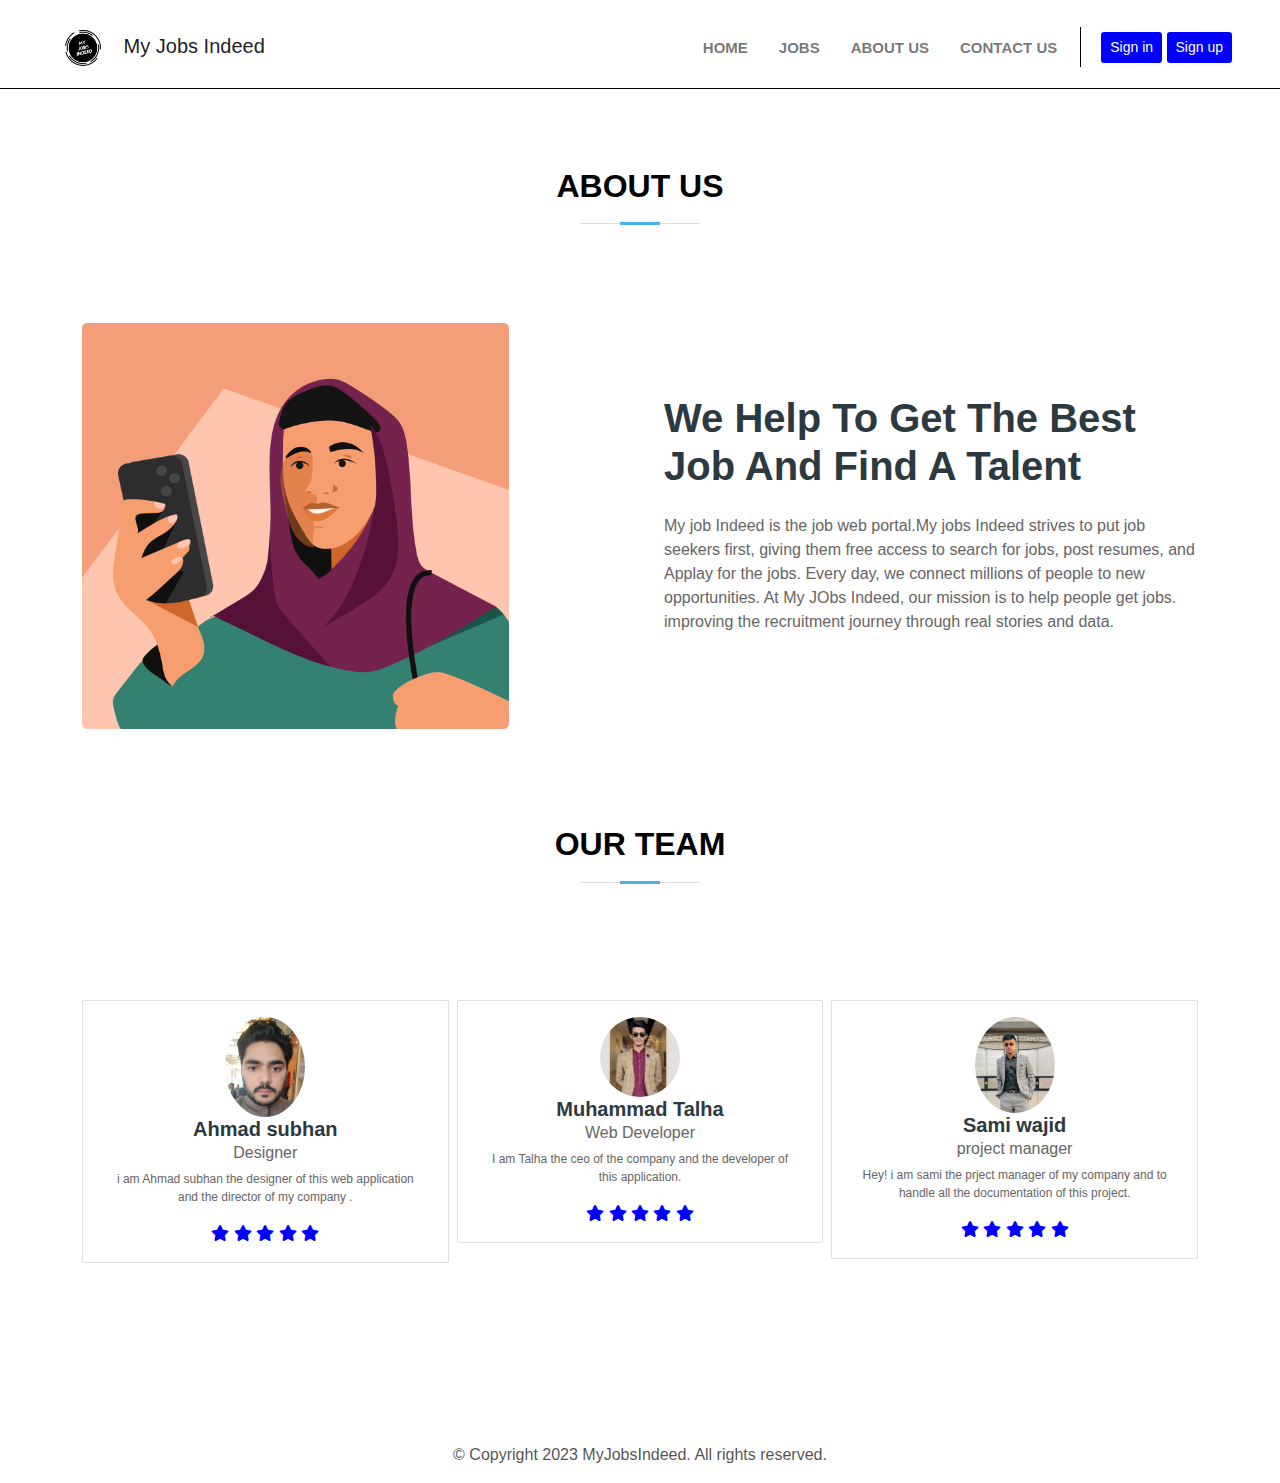
<file: about us.html>
<!DOCTYPE html>
<html lang="en">
<head>
    <meta charset="UTF-8">
    <meta http-equiv="X-UA-Compatible" content="IE=edge">
    <meta name="viewport" content="width=device-width, initial-scale=1.0">
    <link href="https://cdn.jsdelivr.net/npm/bootstrap@5.0.2/dist/css/bootstrap.min.css" rel="stylesheet" integrity="sha384-EVSTQN3/azprG1Anm3QDgpJLIm9Nao0Yz1ztcQTwFspd3yD65VohhpuuCOmLASjC" crossorigin="anonymous">
    <link href="https://fonts.googleapis.com/css2?family=Noto+Serif&display=swap" rel="stylesheet">
    <link href="https://cdnjs.cloudflare.com/ajax/libs/font-awesome/5.10.0/css/all.min.css" rel="stylesheet">
    <link href="https://cdn.jsdelivr.net/npm/bootstrap-icons@1.4.1/font/bootstrap-icons.css" rel="stylesheet">

    <script src="https://cdn.jsdelivr.net/npm/bootstrap@5.0.2/dist/js/bootstrap.bundle.min.js" integrity="sha384-MrcW6ZMFYlzcLA8Nl+NtUVF0sA7MsXsP1UyJoMp4YLEuNSfAP+JcXn/tWtIaxVXM" crossorigin="anonymous"></script>
   <link rel="stylesheet" href="css/style.css">
   <link rel="stylesheet" href="css/bootstrap.min.css">

    <title>Document</title>
</head>
<body class="body bg-white">
    <nav class="navbar navbar-expand-lg navbar-light bg-white ">
        <div class="container-fluid px-5" style="border-bottom: 1px solid rgb(0, 0, 0) ;">
          <a class="navbar-brand" href="#">
            <img src="MY_JOBS_INDEED-removebg-preview.png" width="70" height="70" class="d-inline-block align-left" alt="">
            My Jobs Indeed
          </a> 
                    <button class="navbar-toggler" type="button" data-bs-toggle="collapse" data-bs-target="#navbarTogglerDemo02" aria-controls="navbarTogglerDemo02" aria-expanded="false" aria-label="Toggle navigation">
            <span class="navbar-toggler-icon"></span>
          </button>
          <div class="collapse navbar-collapse" id="navbarTogglerDemo02">
            <ul class="navbar-nav ms-auto mb-2 mb-lg-0">
              <li class="nav-item">
                <a class="nav-link" href="index.html">Home</a>
              </li>
              <li class="nav-item">
                <a class="nav-link" href="jobs.html">Jobs</a>
              </li>
              <li class="nav-item">
                <a class="nav-link" href="about us.html">About us</a>
              </li>
              <li class="nav-item">
                <a class="nav-link" href="contact-us.html">Contact us</a>
              </li>
              <div class="vl"></div>
              
              <div>
              <button type="button" class="btn  btn-sm" style="background-color: blue; color: white; margin-top: 20px;">Sign in</button>
              <button type="button" class="btn  btn-sm" style="background-color: blue; color: white; margin-top: 20px;">Sign up</button>
              </div>
            </ul>

          </div>
        </div>
      </nav>

      <div class="container-xxl bg-white p-0">
       

        <!-- BANNER -->
        <div class=""  style="margin-top:70px">
            <div class="section-title">
                <h2>About Us</h2>
              </div>
         </div>
         </div>
        <!-- About Start -->
        <div class="container-xxl py-5">
            <div class="container">
                <div class="row g-5 align-items-center">
                    <div class="col-lg-6">
                        <div class="row g-0 about-bg rounded overflow-hidden" style="width: 80%; height: 70%;">
                            <img class="img-fluid w-100" src="Image-Frame.png">
                        </div>
                    </div>
                    <div class="col-lg-6">
                        <h1 class="mb-4">We Help To Get The Best Job And Find A Talent</h1>
                        <p class="mb-4">My job Indeed is the job web portal.My jobs Indeed strives to put job seekers first, giving them free access to search for jobs, post resumes, and Applay for the jobs. Every day, we connect millions of people to new opportunities. At My JObs Indeed, our mission is to help people get jobs.  improving the recruitment journey through real stories and data.</p>
                    </div>
                </div>
            </div>
        </div>
        <!-- About End -->



    </div>

    <div class="section-title py-5">
        <h2>Our Team</h2>
      </div>
    <div class="container mt-5 mb-5">
    
      <div class="row g-2">
          <div class="col-md-4">
              <div class="card p-3 text-center px-4">
                  
                  <div class="user-image">
                      
              <img src="ahmad 2.jpeg" class="rounded-circle" width="80"
                      >
                      
                  </div>
                  
                  <div class="user-content">
                      
                      <h5 class="mb-0">Ahmad subhan</h5>
                      <span>Designer</span>
                      <p>i am Ahmad subhan the designer of this web application and the director of my company .</p>
                      
                  </div>
                  
                  <div class="ratings">
                      <i class="fa fa-star"></i>
                      <i class="fa fa-star"></i>
                      <i class="fa fa-star"></i>
                      <i class="fa fa-star"></i>
                      <i class="fa fa-star"></i>

                      
                  </div>
                  
              </div>
          </div>
          
          <div class="col-md-4">
              
              <div class="card p-3 text-center px-4">
                  
                  <div class="user-image">
                      
              <img src="talha.jpeg" class="rounded-circle" width="80"
                      >
                      
                  </div>
                  
                  <div class="user-content">
                      
                      <h5 class="mb-0">Muhammad Talha</h5>
                      <span>Web Developer</span>
                      <p>I am Talha the ceo of the company and the developer of this application.</p>
                      
                  </div>
                  
                  <div class="ratings">
                      <i class="fa fa-star"></i>
                      <i class="fa fa-star"></i>
                      <i class="fa fa-star"></i>
                      <i class="fa fa-star"></i>
                      <i class="fa fa-star"></i>
                      
                  </div>
                  
              </div>
              
          </div>
          
          <div class="col-md-4">
              
              <div class="card p-3 text-center px-4">
                  
                  <div class="user-image">
                      
              <img src="sami 2.jpeg" class="rounded-circle" width="80"
                      >
                      
                  </div>
                  
                  <div class="user-content">
                      
                      <h5 class="mb-0">Sami wajid</h5>
                      <span>project manager</span>
                      <p>Hey! i am sami the prject manager of my company and to handle all the documentation of this project.</p>
                      
                  </div>
                  
                  <div class="ratings">
                      <i class="fa fa-star"></i>
                      <i class="fa fa-star"></i>
                      <i class="fa fa-star"></i>
                      <i class="fa fa-star"></i>
                      <i class="fa fa-star"></i>

                      
                  </div>
                  
              </div>
              
          </div>
          
          
      </div>
      
  </div>
  <div class="Copyright" style="margin-top: 180px;">
    <p class="cp-text" style="text-align: center; margin-top: 20px;">
     © Copyright 2023  MyJobsIndeed. All rights reserved.
 </p>
 
 </div>
</body>
</html>
</file>
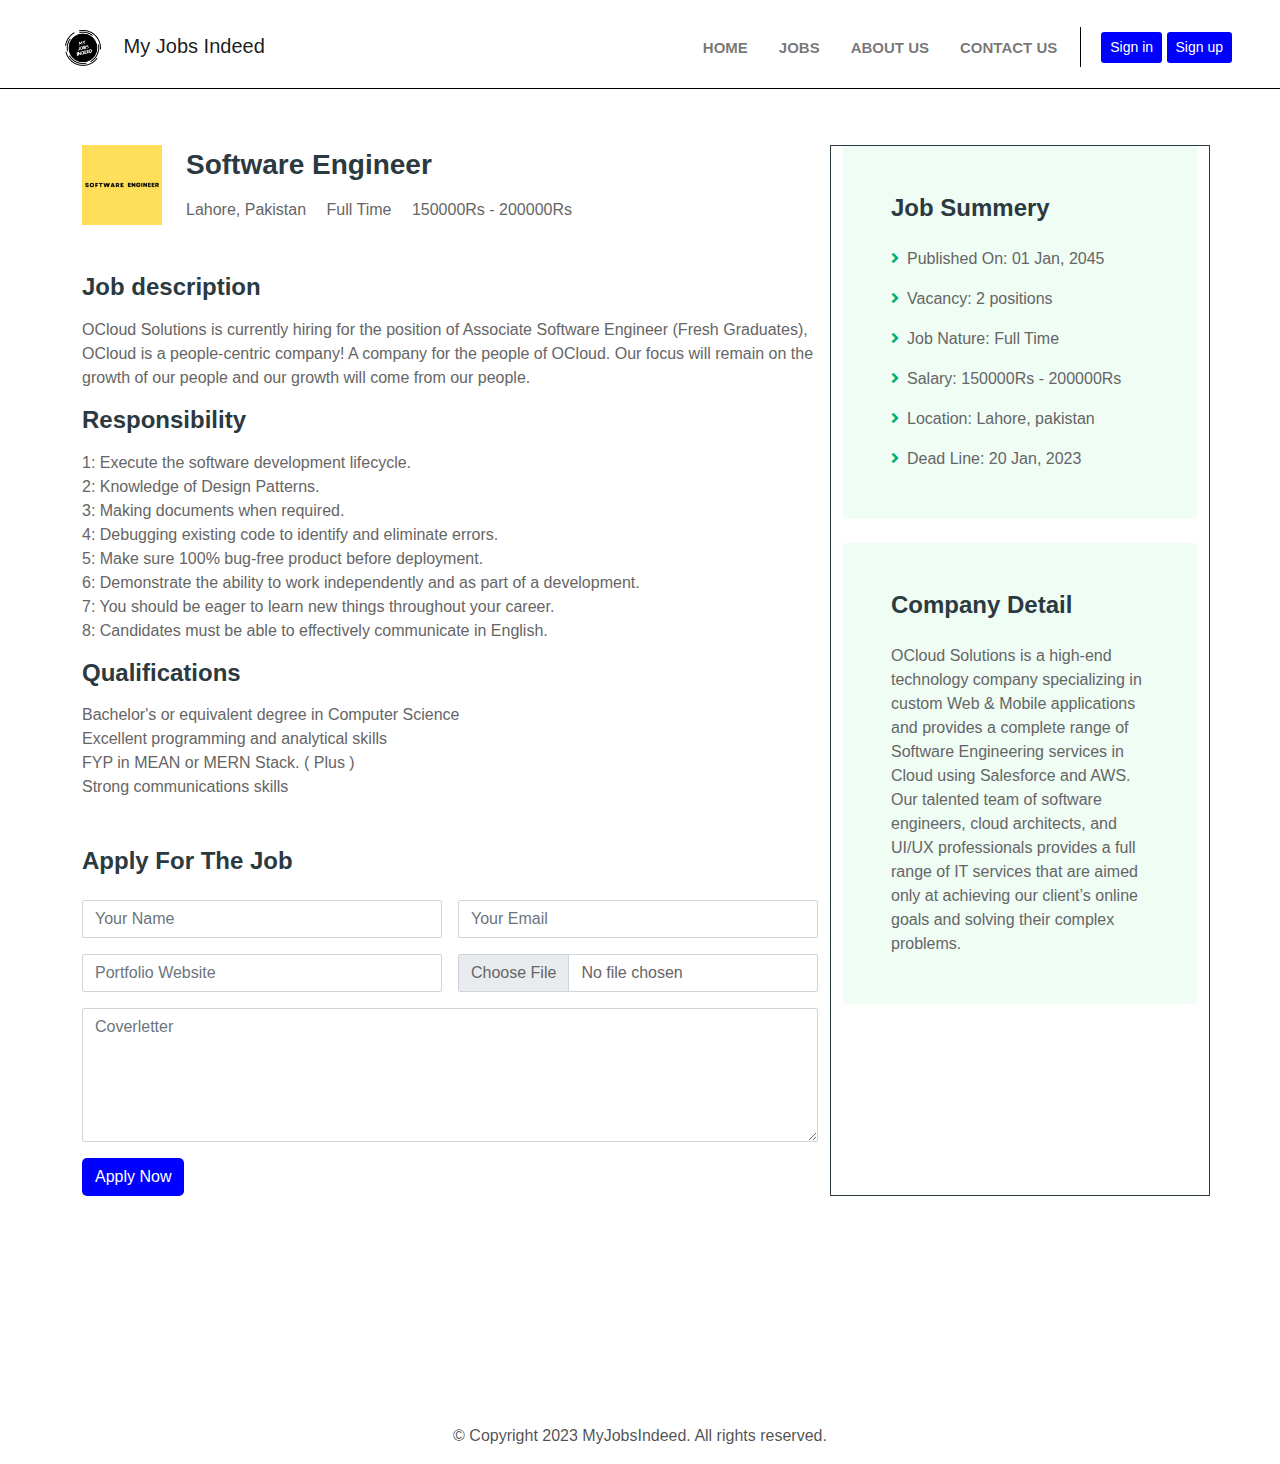
<file: Applay details.html>
<!DOCTYPE html>
<html lang="en">
<head>
    <meta charset="UTF-8">
    <meta http-equiv="X-UA-Compatible" content="IE=edge">
    <meta name="viewport" content="width=device-width, initial-scale=1.0">
    <link href="https://cdn.jsdelivr.net/npm/bootstrap@5.0.2/dist/css/bootstrap.min.css" rel="stylesheet" integrity="sha384-EVSTQN3/azprG1Anm3QDgpJLIm9Nao0Yz1ztcQTwFspd3yD65VohhpuuCOmLASjC" crossorigin="anonymous">
    <link href="https://fonts.googleapis.com/css2?family=Noto+Serif&display=swap" rel="stylesheet">
    <link href="https://cdnjs.cloudflare.com/ajax/libs/font-awesome/5.10.0/css/all.min.css" rel="stylesheet">
    <link href="https://cdn.jsdelivr.net/npm/bootstrap-icons@1.4.1/font/bootstrap-icons.css" rel="stylesheet">

    <script src="https://cdn.jsdelivr.net/npm/bootstrap@5.0.2/dist/js/bootstrap.bundle.min.js" integrity="sha384-MrcW6ZMFYlzcLA8Nl+NtUVF0sA7MsXsP1UyJoMp4YLEuNSfAP+JcXn/tWtIaxVXM" crossorigin="anonymous"></script>
   <link rel="stylesheet" href="css/style.css">
   <link rel="stylesheet" href="css/bootstrap.min.css">
    <title>login</title>
</head>
<body class="body bg-white">
    <nav class="navbar navbar-expand-lg navbar-light bg-white ">
        <div class="container-fluid px-5" style="border-bottom: 1px solid rgb(0, 0, 0) ;">
          <a class="navbar-brand" href="#">
            <img src="MY_JOBS_INDEED-removebg-preview.png" width="70" height="70" class="d-inline-block align-left" alt="">
            My Jobs Indeed
          </a>       
             <button class="navbar-toggler" type="button" data-bs-toggle="collapse" data-bs-target="#navbarTogglerDemo02" aria-controls="navbarTogglerDemo02" aria-expanded="false" aria-label="Toggle navigation">
            <span class="navbar-toggler-icon"></span>
          </button>
          <div class="collapse navbar-collapse" id="navbarTogglerDemo02">
            <ul class="navbar-nav ms-auto mb-2 mb-lg-0">
              <li class="nav-item">
                <a class="nav-link" href="index.html">Home</a>
              </li>
              <li class="nav-item">
                <a class="nav-link" href="jobs.html">Jobs</a>
              </li>
              <li class="nav-item">
                <a class="nav-link" href="about us.html">About us</a>
              </li>
              <li class="nav-item">
                <a class="nav-link" href="contact-us.html">Contact us</a>
              </li>
              <div class="vl"></div>
              
              <div>
              <button type="button" class="btn  btn-sm" style="background-color: blue; color: white; margin-top: 20px;" ><a class="button" href="login.html" style="color: white;">Sign in</a></button>
              <button type="button" class="btn  btn-sm" style="background-color: blue; color: white; margin-top: 20px;">Sign up</button>
              </div>
            </ul>

          </div>
        </div>
      </nav>



      <div class="container-xxl py-5">
        <div class="container ">
            <div class="row gy-5 gx-4">
                <div class="col-lg-8 ">
                    <div class="d-flex align-items-center mb-5">
                        <img class=""src="My Jobs (2).png" alt="" style="width: 80px; height: 80px;">
                        <div class="text-start ps-4">
                            <h3 class="mb-3">Software Engineer</h3>
                            <span class="text-truncate me-3">Lahore, Pakistan</span>
                            <span class="text-truncate me-3">Full Time</span>
                            <span class="text-truncate me-0">150000Rs - 200000Rs</span>
                        </div>
                    </div>

                    <div class="mb-5">
                        <h4 class="mb-3">Job description</h4>
                        <p>OCloud Solutions is currently hiring for the position of Associate Software Engineer (Fresh Graduates), OCloud is a people-centric company! A company for the people of OCloud. Our focus will remain on the growth of our people and our growth will come from our people.</p>
                        <h4 class="mb-3">Responsibility</h4>
                        <ul class="list-unstyled">
                            <li>1: Execute the software development lifecycle.</li>
                            <li>2: Knowledge of Design Patterns.</li>
                            <li>3: Making documents when required.</li>
                            <li>4: Debugging existing code to identify and eliminate errors.</li>
                            <li>5: Make sure 100% bug-free product before deployment.</li>
                            <li>6: Demonstrate the ability to work independently and as part of a development.</li>
                            <li>7: You should be eager to learn new things throughout your career.</li>
                            <li>8: Candidates must be able to effectively communicate in English.</li>

                        </ul>
                        <h4 class="mb-3">Qualifications</h4>
                        <ul class="list-unstyled">
                            <li>Bachelor's or equivalent degree in Computer Science</li>
                            <li>Excellent programming and analytical skills</li>
                            <li>FYP in MEAN or MERN Stack. ( Plus )</li>
                            <li>Strong communications skills</li>
                        </ul>
                    </div>
    
                    <div class="">
                        <h4 class="mb-4">Apply For The Job</h4>
                        <form>
                            <div class="row g-3">
                                <div class="col-12 col-sm-6">
                                    <input type="text" class="form-control" placeholder="Your Name">
                                </div>
                                <div class="col-12 col-sm-6">
                                    <input type="email" class="form-control" placeholder="Your Email">
                                </div>
                                <div class="col-12 col-sm-6">
                                    <input type="text" class="form-control" placeholder="Portfolio Website">
                                </div>
                                <div class="col-12 col-sm-6">
                                    <input type="file" class="form-control bg-white">
                                </div>
                                <div class="col-12">
                                    <textarea class="form-control" rows="5" placeholder="Coverletter"></textarea>
                                </div>
                                <div class="col-12">
                                    <button class="btn " style="background-color: blue; color: white; border-radius: 5px;" type="submit">Apply Now</button>
                                </div>
                            </div>
                        </form>
                    </div>
                </div>
    
                <div class="col-lg-4 border border-dark">
                    <div class="bg-light rounded p-5 mb-4">
                        <h4 class="mb-4">Job Summery</h4>
                        <p><i class="fa fa-angle-right text-primary me-2"></i>Published On: 01 Jan, 2045</p>
                        <p><i class="fa fa-angle-right text-primary me-2"></i>Vacancy: 2 positions</p>
                        <p><i class="fa fa-angle-right text-primary me-2"></i>Job Nature: Full Time</p>
                        <p><i class="fa fa-angle-right text-primary me-2"></i>Salary: 150000Rs - 200000Rs</p>
                        <p><i class="fa fa-angle-right text-primary me-2"></i>Location: Lahore, pakistan</p>
                        <p class="m-0"><i class="fa fa-angle-right text-primary me-2"></i>Dead Line: 20 Jan, 2023</p>
                    </div>
                    <div class="bg-light rounded p-5 ">
                        <h4 class="mb-4">Company Detail</h4>
                        <p class="m-0">OCloud Solutions is a high-end technology company specializing in custom Web & Mobile applications and provides a complete range of Software Engineering services in Cloud using Salesforce and AWS. 

                            Our talented team of software engineers, cloud architects, and UI/UX professionals provides a full range of IT services that are aimed only at achieving our client’s online goals and solving their complex problems.</p>
                    </div>
                </div>
            </div>
        </div>
    </div>
    
    <div class="Copyright" style="margin-top: 180px; " >
        <p class="cp-text" style="text-align: center; margin-top: 20px;" >
         © Copyright 2023  MyJobsIndeed. All rights reserved.
     </p>
     
     </div>
</body>
</html>
</file>
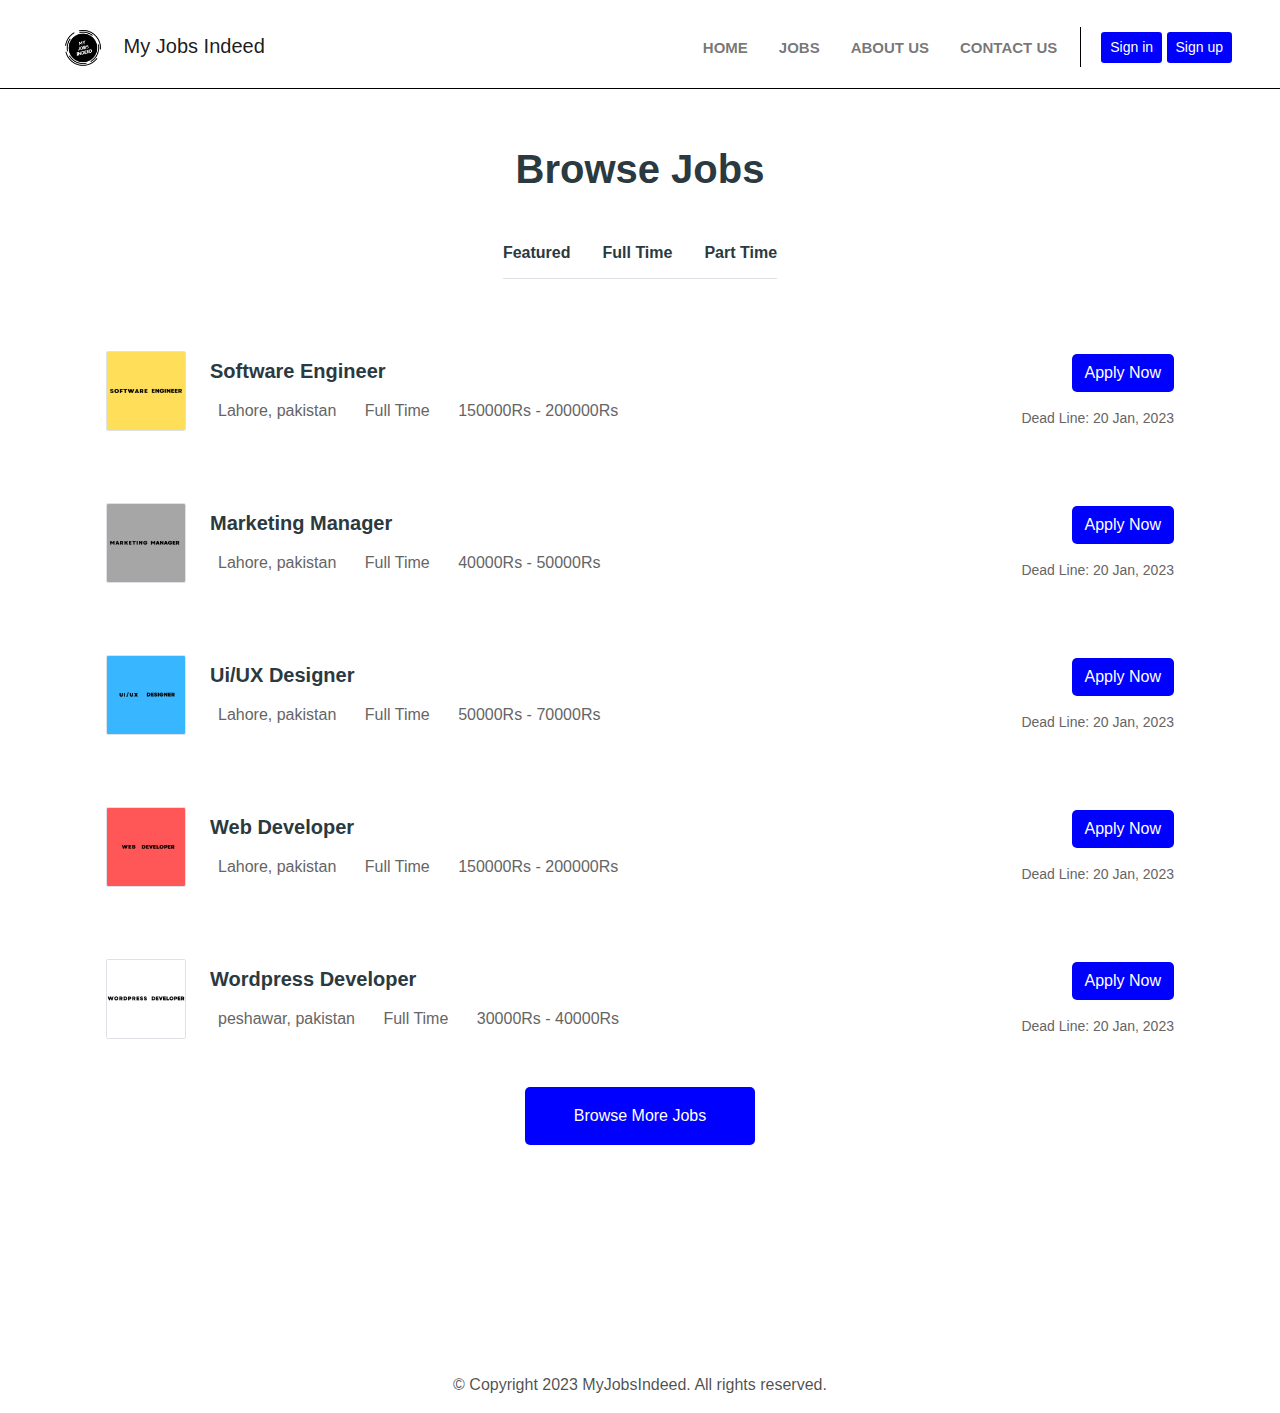
<file: jobs.html>
<!DOCTYPE html>
<html lang="en">
<head>
    <meta charset="UTF-8">
    <meta http-equiv="X-UA-Compatible" content="IE=edge">
    <meta name="viewport" content="width=device-width, initial-scale=1.0">
    <link href="https://cdn.jsdelivr.net/npm/bootstrap@5.0.2/dist/css/bootstrap.min.css" rel="stylesheet" integrity="sha384-EVSTQN3/azprG1Anm3QDgpJLIm9Nao0Yz1ztcQTwFspd3yD65VohhpuuCOmLASjC" crossorigin="anonymous">
    <link href="https://fonts.googleapis.com/css2?family=Noto+Serif&display=swap" rel="stylesheet">
    <script src="https://cdn.jsdelivr.net/npm/bootstrap@5.0.2/dist/js/bootstrap.bundle.min.js" integrity="sha384-MrcW6ZMFYlzcLA8Nl+NtUVF0sA7MsXsP1UyJoMp4YLEuNSfAP+JcXn/tWtIaxVXM" crossorigin="anonymous"></script>
    <link href="https://cdn.jsdelivr.net/npm/bootstrap-icons@1.4.1/font/bootstrap-icons.css" rel="stylesheet">

   <link rel="stylesheet" href="css/style.css">
   <link rel="stylesheet" href="css/bootstrap.min.css">

    <title>jobs</title>
</head>
<body class="body bg-white">
    <nav class="navbar navbar-expand-lg navbar-light bg-white ">
        <div class="container-fluid px-5" style="border-bottom: 1px solid rgb(0, 0, 0) ;">
            <a class="navbar-brand" href="#">
                <img src="MY_JOBS_INDEED-removebg-preview.png" width="70" height="70" class="d-inline-block align-left" alt="">
                My Jobs Indeed
              </a>           <button class="navbar-toggler" type="button" data-bs-toggle="collapse" data-bs-target="#navbarTogglerDemo02" aria-controls="navbarTogglerDemo02" aria-expanded="false" aria-label="Toggle navigation">
            <span class="navbar-toggler-icon"></span>
          </button>
          <div class="collapse navbar-collapse" id="navbarTogglerDemo02">
            <ul class="navbar-nav ms-auto mb-2 mb-lg-0">
              <li class="nav-item">
                <a class="nav-link" href="index.html">Home</a>
              </li>
              <li class="nav-item">
                <a class="nav-link" href="jobs.html">Jobs</a>
              </li>
              <li class="nav-item">
                <a class="nav-link" href="about us.html">About us</a>
              </li>
              <li class="nav-item">
                <a class="nav-link" href="contact-us.html">Contact us</a>
              </li>
              <div class="vl"></div>
              
              <div>
              <button type="button" class="btn  btn-sm" style="background-color: blue; color: white; margin-top: 20px;">Sign in</button>
              <button type="button" class="btn  btn-sm" style="background-color: blue; color: white; margin-top: 20px;">Sign up</button>
              </div>
            </ul>

          </div>
        </div>
      </nav>


<!---jobs-->

<div class="container-xxl py-5">
    <div class="container">
        <h1 class="text-center mb-5 ">Browse Jobs</h1>
        <div class="tab-class text-center ">
            <ul class="nav nav-pills d-inline-flex justify-content-center border-bottom mb-5">
                <li class="nav-item">
                    <a class="d-flex align-items-center text-start mx-3 ms-0 pb-3 active" data-bs-toggle="pill" href="#tab-1">
                        <h6 class="mt-n1 mb-0">Featured</h6>
                    </a>
                </li>
                <li class="nav-item">
                    <a class="d-flex align-items-center text-start mx-3 pb-3" data-bs-toggle="pill" href="#tab-2">
                        <h6 class="mt-n1 mb-0">Full Time</h6>
                    </a>
                </li>
                <li class="nav-item">
                    <a class="d-flex align-items-center text-start mx-3 me-0 pb-3" data-bs-toggle="pill" href="#tab-3">
                        <h6 class="mt-n1 mb-0">Part Time</h6>
                    </a>
                </li>
            </ul>
            <div class="tab-content">
                <div id="tab-1" class="tab-pane fade show p-0 active">
                    <div class="job-item p-4 mb-4">
                        <div class="row g-4">
                            <div class="col-sm-12 col-md-8 d-flex align-items-center">
                                <img class="flex-shrink-0 img-fluid border rounded" src="My Jobs (2).png" alt="" style="width: 80px; height: 80px;">
                                <div class="text-start ps-4">
                                    <h5 class="mb-3">Software Engineer</h5>
                                    <span class="text-truncate me-3"><i class="fa fa-map-marker-alt text-primary me-2"></i>Lahore, pakistan</span>
                                    <span class="text-truncate me-3"><i class="far fa-clock text-primary me-2"></i>Full Time</span>
                                    <span class="text-truncate me-0"><i class="far fa-money-bill-alt text-primary me-2"></i>150000Rs - 200000Rs</span>
                                </div>
                            </div>
                            <div class="col-sm-12 col-md-4 d-flex flex-column align-items-start align-items-md-end justify-content-center">
                                <div class="d-flex mb-3">
                                    <a class="btn" style="background-color: blue; color: white; border-radius: 5px;" href="Applay details.html">Apply Now</a>
                                </div>
                                <small class="text-truncate"><i class="far fa-calendar-alt text-primary me-2"></i>Dead Line: 20 Jan, 2023</small>
                            </div>
                        </div>
                    </div>
                    <div class="job-item p-4 mb-4">
                        <div class="row g-4">
                            <div class="col-sm-12 col-md-8 d-flex align-items-center">
                                <img class="flex-shrink-0 img-fluid border rounded" src="My Jobs (3).png" alt="" style="width: 80px; height: 80px;">
                                <div class="text-start ps-4">
                                    <h5 class="mb-3">Marketing Manager</h5>
                                    <span class="text-truncate me-3"><i class="fa fa-map-marker-alt text-primary me-2"></i>Lahore, pakistan</span>
                                    <span class="text-truncate me-3"><i class="far fa-clock text-primary me-2"></i>Full Time</span>
                                    <span class="text-truncate me-0"><i class="far fa-money-bill-alt text-primary me-2"></i>40000Rs - 50000Rs</span>
                                </div>
                            </div>
                            <div class="col-sm-12 col-md-4 d-flex flex-column align-items-start align-items-md-end justify-content-center">
                                <div class="d-flex mb-3">
                                    <a class="btn" style="background-color: blue; color: white;border-radius: 5px;" href="">Apply Now</a>
                                </div>
                                <small class="text-truncate"><i class="far fa-calendar-alt text-primary me-2"></i>Dead Line: 20 Jan, 2023</small>
                            </div>
                        </div>
                    </div>
                    <div class="job-item p-4 mb-4">
                        <div class="row g-4">
                            <div class="col-sm-12 col-md-8 d-flex align-items-center">
                                <img class="flex-shrink-0 img-fluid border rounded" src="My Jobs (4).png" alt="" style="width: 80px; height: 80px;">
                                <div class="text-start ps-4">
                                    <h5 class="mb-3">Ui/UX Designer</h5>
                                    <span class="text-truncate me-3"><i class="fa fa-map-marker-alt text-primary me-2"></i>Lahore, pakistan</span>
                                    <span class="text-truncate me-3"><i class="far fa-clock text-primary me-2"></i>Full Time</span>
                                    <span class="text-truncate me-0"><i class="far fa-money-bill-alt text-primary me-2"></i>50000Rs - 70000Rs</span>
                                </div>
                            </div>
                            <div class="col-sm-12 col-md-4 d-flex flex-column align-items-start align-items-md-end justify-content-center">
                                <div class="d-flex mb-3">
                                    <a class="btn" style="background-color: blue; color: white; border-radius: 5px;" href="">Apply Now</a>
                                </div>
                                <small class="text-truncate"><i class="far fa-calendar-alt text-primary me-2"></i>Dead Line: 20 Jan, 2023</small>
                            </div>
                        </div>
                    </div>
                    <div class="job-item p-4 mb-4">
                        <div class="row g-4">
                            <div class="col-sm-12 col-md-8 d-flex align-items-center">
                                <img class="flex-shrink-0 img-fluid border rounded" src="My Jobs (5).png" alt="" style="width: 80px; height: 80px;">
                                <div class="text-start ps-4">
                                    <h5 class="mb-3">Web Developer</h5>
                                    <span class="text-truncate me-3"><i class="fa fa-map-marker-alt text-primary me-2"></i>Lahore, pakistan</span>
                                    <span class="text-truncate me-3"><i class="far fa-clock text-primary me-2"></i>Full Time</span>
                                    <span class="text-truncate me-0"><i class="far fa-money-bill-alt text-primary me-2"></i>150000Rs - 200000Rs</span>
                                </div>
                            </div>
                            <div class="col-sm-12 col-md-4 d-flex flex-column align-items-start align-items-md-end justify-content-center">
                                <div class="d-flex mb-3">
                                    <a class="btn" style="background-color: blue; color: white;border-radius: 5px;" href="">Apply Now</a>
                                </div>
                                <small class="text-truncate"><i class="far fa-calendar-alt text-primary me-2"></i>Dead Line: 20 Jan, 2023</small>
                            </div>
                        </div>
                    </div>
                    <div class="job-item p-4 mb-4">
                        <div class="row g-4">
                            <div class="col-sm-12 col-md-8 d-flex align-items-center">
                                <img class="flex-shrink-0 img-fluid border rounded" src="My Jobs (6).png" alt="" style="width: 80px; height: 80px;">
                                <div class="text-start ps-4">
                                    <h5 class="mb-3">Wordpress Developer</h5>
                                    <span class="text-truncate me-3"><i class="fa fa-map-marker-alt text-primary me-2"></i>peshawar, pakistan</span>
                                    <span class="text-truncate me-3"><i class="far fa-clock text-primary me-2"></i>Full Time</span>
                                    <span class="text-truncate me-0"><i class="far fa-money-bill-alt text-primary me-2"></i>30000Rs - 40000Rs</span>
                                </div>
                            </div>
                            <div class="col-sm-12 col-md-4 d-flex flex-column align-items-start align-items-md-end justify-content-center">
                                <div class="d-flex mb-3">
                                    <a class="btn" style="background-color: blue; color: white; border-radius: 5px;" href="">Apply Now</a>
                                </div>
                                <small class="text-truncate"><i class="far fa-calendar-alt text-primary me-2"></i>Dead Line: 20 Jan, 2023</small>
                            </div>
                        </div>
                    </div>
                    <a class="btn  py-3 px-5" style="background-color: blue; color: white; border-radius: 5px;" href="">Browse More Jobs</a>
                </div>
                <div id="tab-2" class="tab-pane fade show p-0">
                    <div class="job-item p-4 mb-4">
                        <div class="row g-4">
                            <div class="col-sm-12 col-md-8 d-flex align-items-center">
                                <img class="flex-shrink-0 img-fluid border rounded" src="My Jobs (2).png" alt="" style="width: 80px; height: 80px;">
                                <div class="text-start ps-4">
                                    <h5 class="mb-3">Software Engineer</h5>
                                    <span class="text-truncate me-3"><i class="fa fa-map-marker-alt text-primary me-2"></i>Lahore, pakistan</span>
                                    <span class="text-truncate me-3"><i class="far fa-clock text-primary me-2"></i>Full Time</span>
                                    <span class="text-truncate me-0"><i class="far fa-money-bill-alt text-primary me-2"></i>150000Rs - 200000Rs</span>
                                </div>
                            </div>
                            <div class="col-sm-12 col-md-4 d-flex flex-column align-items-start align-items-md-end justify-content-center">
                                <div class="d-flex mb-3">
                                    <a class="btn " style="background-color: blue; color: white; border-radius: 5px;" href="">Apply Now</a>
                                </div>
                                <small class="text-truncate"><i class="far fa-calendar-alt text-primary me-2"></i>Dead Line: 20 Jan, 2023</small>
                            </div>
                        </div>
                    </div>
                    <div class="job-item p-4 mb-4">
                        <div class="row g-4">
                            <div class="col-sm-12 col-md-8 d-flex align-items-center">
                                <img class="flex-shrink-0 img-fluid border rounded" src="My Jobs (3).png" alt="" style="width: 80px; height: 80px;">
                                <div class="text-start ps-4">
                                    <h5 class="mb-3">Marketing Manager</h5>
                                    <span class="text-truncate me-3"><i class="fa fa-map-marker-alt text-primary me-2"></i>Lahore, pakistan</span>
                                    <span class="text-truncate me-3"><i class="far fa-clock text-primary me-2"></i>Full Time</span>
                                    <span class="text-truncate me-0"><i class="far fa-money-bill-alt text-primary me-2"></i>20000Rs - 30000Rs</span>
                                </div>
                            </div>
                            <div class="col-sm-12 col-md-4 d-flex flex-column align-items-start align-items-md-end justify-content-center">
                                <div class="d-flex mb-3">
                                    <a class="btn " style="background-color: blue; color: white; border-radius: 5px;" href="">Apply Now</a>
                                </div>
                                <small class="text-truncate"><i class="far fa-calendar-alt text-primary me-2"></i>Dead Line: 20 Jan, 2023</small>
                            </div>
                        </div>
                    </div>
                    <div class="job-item p-4 mb-4">
                        <div class="row g-4">
                            <div class="col-sm-12 col-md-8 d-flex align-items-center">
                                <img class="flex-shrink-0 img-fluid border rounded" src="My Jobs (4).png" alt="" style="width: 80px; height: 80px;">
                                <div class="text-start ps-4">
                                    <h5 class="mb-3">Ui/UX Designer</h5>
                                    <span class="text-truncate me-3"><i class="fa fa-map-marker-alt text-primary me-2"></i>Karachi, pakistan</span>
                                    <span class="text-truncate me-3"><i class="far fa-clock text-primary me-2"></i>Full Time</span>
                                    <span class="text-truncate me-0"><i class="far fa-money-bill-alt text-primary me-2"></i>60000Rs - 70000Rs</span>
                                </div>
                            </div>
                            <div class="col-sm-12 col-md-4 d-flex flex-column align-items-start align-items-md-end justify-content-center">
                                <div class="d-flex mb-3">
                                    <a class="btn " style="background-color: blue; color: white; border-radius: 5px;" href="">Apply Now</a>
                                </div>
                                <small class="text-truncate"><i class="far fa-calendar-alt text-primary me-2"></i>Dead Line: 20 Jan, 2023</small>
                            </div>
                        </div>
                    </div>
                    <div class="job-item p-4 mb-4">
                        <div class="row g-4">
                            <div class="col-sm-12 col-md-8 d-flex align-items-center">
                                <img class="flex-shrink-0 img-fluid border rounded" src="My Jobs (5).png" alt="" style="width: 80px; height: 80px;">
                                <div class="text-start ps-4">
                                    <h5 class="mb-3">Web Developer</h5>
                                    <span class="text-truncate me-3"><i class="fa fa-map-marker-alt text-primary me-2"></i>Islamabad, pakistan</span>
                                    <span class="text-truncate me-3"><i class="far fa-clock text-primary me-2"></i>Full Time</span>
                                    <span class="text-truncate me-0"><i class="far fa-money-bill-alt text-primary me-2"></i>100000Rs - 150000Rs</span>
                                </div>
                            </div>
                            <div class="col-sm-12 col-md-4 d-flex flex-column align-items-start align-items-md-end justify-content-center">
                                <div class="d-flex mb-3">
                                    <a class="btn " style="background-color: blue; color: white;" href="">Apply Now</a>
                                </div>
                                <small class="text-truncate"><i class="far fa-calendar-alt text-primary me-2"></i>Dead Line: 20 Jan, 2023</small>
                            </div>
                        </div>
                    </div>
                    <div class="job-item p-4 mb-4">
                        <div class="row g-4">
                            <div class="col-sm-12 col-md-8 d-flex align-items-center">
                                <img class="flex-shrink-0 img-fluid border rounded" src="My Jobs (6).png" alt="" style="width: 80px; height: 80px;">
                                <div class="text-start ps-4">
                                    <h5 class="mb-3">Wordpress Developer</h5>
                                    <span class="text-truncate me-3"><i class="fa fa-map-marker-alt text-primary me-2"></i>Lahore, pakistan</span>
                                    <span class="text-truncate me-3"><i class="far fa-clock text-primary me-2"></i>Full Time</span>
                                    <span class="text-truncate me-0"><i class="far fa-money-bill-alt text-primary me-2"></i>30000Rs - 40000Rs</span>
                                </div>
                            </div>
                            <div class="col-sm-12 col-md-4 d-flex flex-column align-items-start align-items-md-end justify-content-center">
                                <div class="d-flex mb-3">
                                    <a class="btn" style="background-color: blue; color: white;border-radius: 5px;" href="">Apply Now</a>
                                </div>
                                <small class="text-truncate"><i class="far fa-calendar-alt text-primary me-2"></i>Dead Line: 20 Jan, 2023</small>
                            </div>
                        </div>
                    </div>
                    <a class="btn py-3 px-5" style="background-color:blue ; color: white; border-radius: 5px;" href="">Browse More Jobs</a>
                </div>
                <div id="tab-3" class="tab-pane fade show p-0">
                    <div class="job-item p-4 mb-4">
                        <div class="row g-4">
                            <div class="col-sm-12 col-md-8 d-flex align-items-center">
                                <img class="flex-shrink-0 img-fluid border rounded" src="My Jobs (2).png" alt="" style="width: 80px; height: 80px;">
                                <div class="text-start ps-4">
                                    <h5 class="mb-3">Software Engineer</h5>
                                    <span class="text-truncate me-3"><i class="fa fa-map-marker-alt text-primary me-2"></i>Lahore pakistan</span>
                                    <span class="text-truncate me-3"><i class="far fa-clock text-primary me-2"></i>Part Time</span>
                                    <span class="text-truncate me-0"><i class="far fa-money-bill-alt text-primary me-2"></i>100000Rs - 150000Rs</span>
                                </div>
                            </div>
                            <div class="col-sm-12 col-md-4 d-flex flex-column align-items-start align-items-md-end justify-content-center">
                                <div class="d-flex mb-3">
                                    <a class="btn " style="background-color: blue; color: white; border-radius: 5px;" href="">Apply Now</a>
                                </div>
                                <small class="text-truncate"><i class="far fa-calendar-alt text-primary me-2"></i>Dead Line: 20 Jan, 2023</small>
                            </div>
                        </div>
                    </div>
                    <div class="job-item p-4 mb-4">
                        <div class="row g-4">
                            <div class="col-sm-12 col-md-8 d-flex align-items-center">
                                <img class="flex-shrink-0 img-fluid border rounded" src="My Jobs (3).png" alt="" style="width: 80px; height: 80px;">
                                <div class="text-start ps-4">
                                    <h5 class="mb-3">Marketing Manager</h5>
                                    <span class="text-truncate me-3"><i class="fa fa-map-marker-alt text-primary me-2"></i>Lahore, Pakistan</span>
                                    <span class="text-truncate me-3"><i class="far fa-clock text-primary me-2"></i>Part Time</span>
                                    <span class="text-truncate me-0"><i class="far fa-money-bill-alt text-primary me-2"></i>10000Rs - 30000Rs</span>
                                </div>
                            </div>
                            <div class="col-sm-12 col-md-4 d-flex flex-column align-items-start align-items-md-end justify-content-center">
                                <div class="d-flex mb-3">
                                    <a class="btn " style="background-color: blue; color: white;" href="">Apply Now</a>
                                </div>
                                <small class="text-truncate"><i class="far fa-calendar-alt text-primary me-2"></i>Dead Line: 20 Jan, 2023</small>
                            </div>
                        </div>
                    </div>
                    <div class="job-item p-4 mb-4">
                        <div class="row g-4">
                            <div class="col-sm-12 col-md-8 d-flex align-items-center">
                                <img class="flex-shrink-0 img-fluid border rounded" src="My Jobs (4).png" alt="" style="width: 80px; height: 80px;">
                                <div class="text-start ps-4">
                                    <h5 class="mb-3">UI/UX Designer</h5>
                                    <span class="text-truncate me-3"><i class="fa fa-map-marker-alt text-primary me-2"></i>Karachi,pakistan</span>
                                    <span class="text-truncate me-3"><i class="far fa-clock text-primary me-2"></i>Part Time</span>
                                    <span class="text-truncate me-0"><i class="far fa-money-bill-alt text-primary me-2"></i>$123 - $456</span>
                                </div>
                            </div>
                            <div class="col-sm-12 col-md-4 d-flex flex-column align-items-start align-items-md-end justify-content-center">
                                <div class="d-flex mb-3">
                                    <a class="btn " style="background-color: blue; color: white; border-radius: 5px;" href="">Apply Now</a>
                                </div>
                                <small class="text-truncate"><i class="far fa-calendar-alt text-primary me-2"></i>Dead Line: 20 Jan, 2023</small>
                            </div>
                        </div>
                    </div>
                    <div class="job-item p-4 mb-4">
                        <div class="row g-4">
                            <div class="col-sm-12 col-md-8 d-flex align-items-center">
                                <img class="flex-shrink-0 img-fluid border rounded" src="My Jobs (5).png" alt="" style="width: 80px; height: 80px;">
                                <div class="text-start ps-4">
                                    <h5 class="mb-3">Web Developer</h5>
                                    <span class="text-truncate me-3"><i class="fa fa-map-marker-alt text-primary me-2"></i>Islamabad,pakistan</span>
                                    <span class="text-truncate me-3"><i class="far fa-clock text-primary me-2"></i>Part Time Time</span>
                                    <span class="text-truncate me-0"><i class="far fa-money-bill-alt text-primary me-2"></i>50000Rs - 60000Rs</span>
                                </div>
                            </div>
                            <div class="col-sm-12 col-md-4 d-flex flex-column align-items-start align-items-md-end justify-content-center">
                                <div class="d-flex mb-3">
                                    <a class="btn " style="background-color: blue; color: white; border-radius: 5px;" href="">Apply Now</a>
                                </div>
                                <small class="text-truncate"><i class="far fa-calendar-alt text-primary me-2"></i>Dead Line: 20 Jan, 2023</small>
                            </div>
                        </div>
                    </div>
                    <div class="job-item p-4 mb-4">
                        <div class="row g-4">
                            <div class="col-sm-12 col-md-8 d-flex align-items-center">
                                <img class="flex-shrink-0 img-fluid border rounded" src="My Jobs (6).png" alt="" style="width: 80px; height: 80px;">
                                <div class="text-start ps-4">
                                    <h5 class="mb-3">Wordpress Developer</h5>
                                    <span class="text-truncate me-3"><i class="fa fa-map-marker-alt text-primary me-2"></i>Lahore, pakistan</span>
                                    <span class="text-truncate me-3"><i class="far fa-clock text-primary me-2"></i>Part Time</span>
                                    <span class="text-truncate me-0"><i class="far fa-money-bill-alt text-primary me-2"></i>30000Rs - 40000Rs</span>
                                </div>
                            </div>
                            <div class="col-sm-12 col-md-4 d-flex flex-column align-items-start align-items-md-end justify-content-center">
                                <div class="d-flex mb-3">
                                    <a class="btn " style="background-color: blue; color: white;border-radius: 5px;" href="">Apply Now</a>
                                </div>
                                <small class="text-truncate"><i class="far fa-calendar-alt text-primary me-2"></i>Dead Line: 20 Jan, 2023</small>
                            </div>
                        </div>
                    </div>
                    <a class="btn py-3 px-5" style="background-color: blue; color: white; border-radius: 5px;" href="">Browse More Jobs</a>
                </div>
            </div>
        </div>
    </div>
    
</div>
<div class="Copyright" style="margin-top: 180px; " >
    <p class="cp-text" style="text-align: center; margin-top: 20px;" >
     © Copyright 2023  MyJobsIndeed. All rights reserved.
 </p>
 
 </div>


    
</body>
</html>
</file>
<file: css/style.css>
*{
    padding: 0%;
    margin: 0%;
}
body{
    font-family: 'Noto Serif', serif;
    font-family: 'Poppins', sans-serif;}
.navbar-dark .navbar-nav .nav-link,
.navbar-light .navbar-nav .nav-link {
    margin-right: 15px;
    padding: 25px ;
    font-size: 15px;
    font-weight: bold;
    text-transform: uppercase;
    

}


.vl {
    border-left: 1px solid black;
    height: 40px;
    margin-top: 15px;
    padding-left: 20px;

  }
  .footer {
    text-align: center;
    position: absolute;
    left: 0;
    bottom: 0;
    width: 100%;
    /* background-color: red; */
    color: rgb(0, 0, 0);
    border-top:1px solid black ;
    height: 100px;
    
}

 .footer ul{
    list-style: none;
    padding: 0;
 }
 .footer ul li{
    float: left;
    padding: 10px;
    
 }
 .footer ul li a{
    text-decoration: none;
    color: black;
 }
 .cp-text{ color: rgba(0,0,0,.7); text-shadow: 0 1px rgba(255, 255, 255, 0.1);}
 .card{
    
    border:none;
}

.user-content p{
    margin-top:5px;
    font-size:12px;
}


.ratings i{
    color:blue;
}

section {
    padding: 60px 0;
    overflow: hidden;
  }
  
  .section-bg {
    background-color: #f3f5fa;
  }
  
  .section-title {
    text-align: center;
    padding-bottom: 30px;
  }
  
  .section-title h2 {
    font-size: 32px;
    font-weight: bold;
    text-transform: uppercase;
    margin-bottom: 20px;
    padding-bottom: 20px;
    position: relative;
    color: black;
  }
  
  .section-title h2::before {
    content: "";
    position: absolute;
    display: block;
    width: 120px;
    height: 1px;
    background: #ddd;
    bottom: 1px;
    left: calc(50% - 60px);
  }
  
  .section-title h2::after {
    content: "";
    position: absolute;
    display: block;
    width: 40px;
    height: 3px;
    background: #47b2e4;
    bottom: 0;
    left: calc(50% - 20px);
  }
</file>
